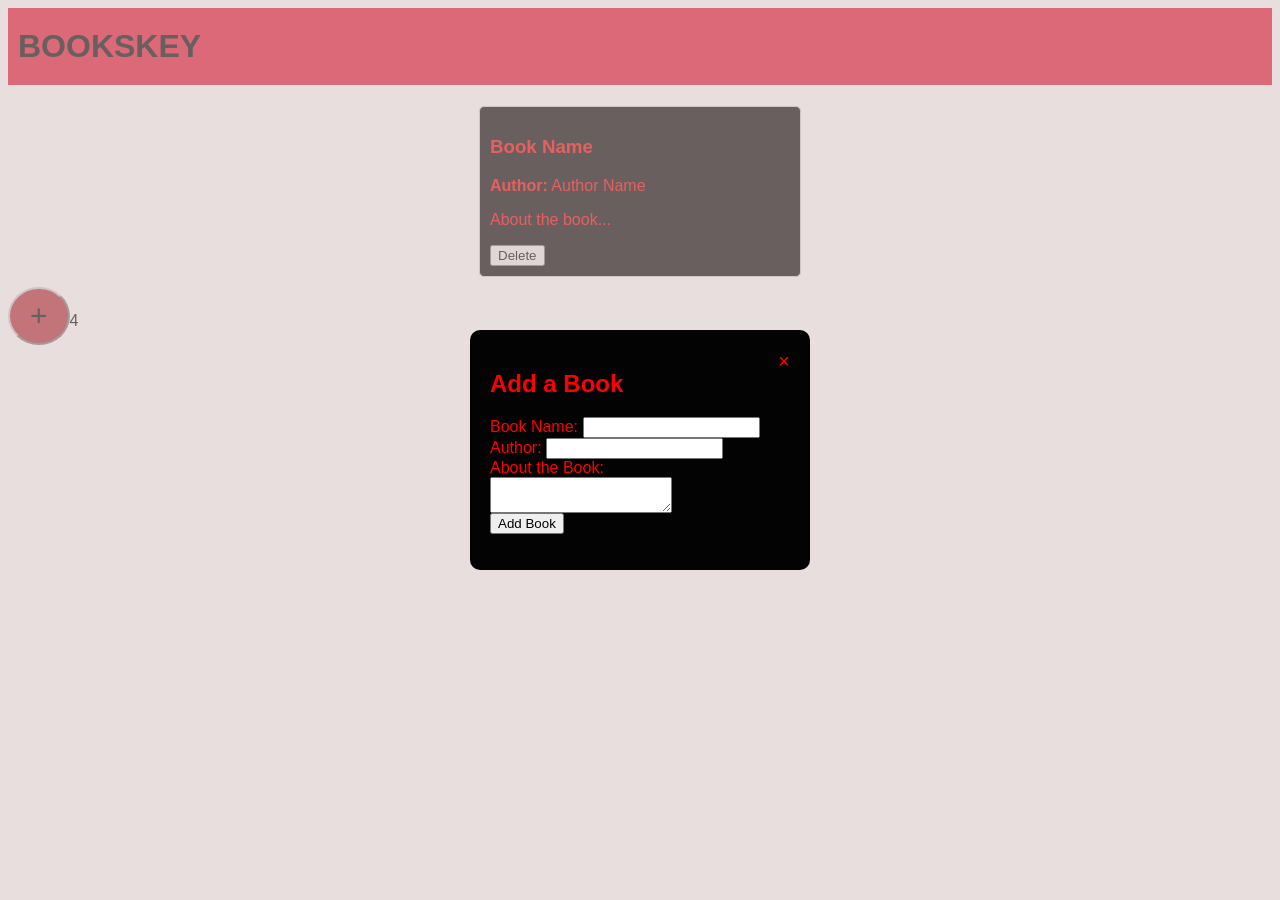
<file: book store/index.html>
<html lang="en">
<head>
    <meta charset="UTF-8">
    <meta name="viewport" content="width=device-width, initial-scale=1.0">
    <title>Document</title>
    <link rel="stylesheet" href="style.css">
    <script src="script.js"></script>
</head>
<body>
    <h1 class="head1">BOOKSKEY</h1>


    <div id="bookFormModal" class="modal">
        <div class="modal-content">
            <span class="close" onclick="closeForm()">&times;</span>
            <h2>Add a Book</h2>
            <form id="bookForm">
                <label for="bookName">Book Name:</label>
                <input type="text" id="bookName" required><br>
                <label for="authorName">Author:</label>
                <input type="text" id="authorName" required><br>
                <label for="aboutBook">About the Book:</label>
                <textarea id="aboutBook" required></textarea><br>
                <button type="button" onclick="addBook()">Add Book</button>
            </form>
        </div>
    </div>
    <div id="bookList" class="book-list"></div>
    <div class="book-item">
        <h3>Book Name</h3>
        <p><strong>Author:</strong> Author Name</p>
        <p>About the book...</p>
        <button class="delete-btn" onclick="deleteBook(this)">Delete</button>
    </div>
    <button class="btn" onclick="showForm()">+</button>4
    
</body>
</html>
</file>
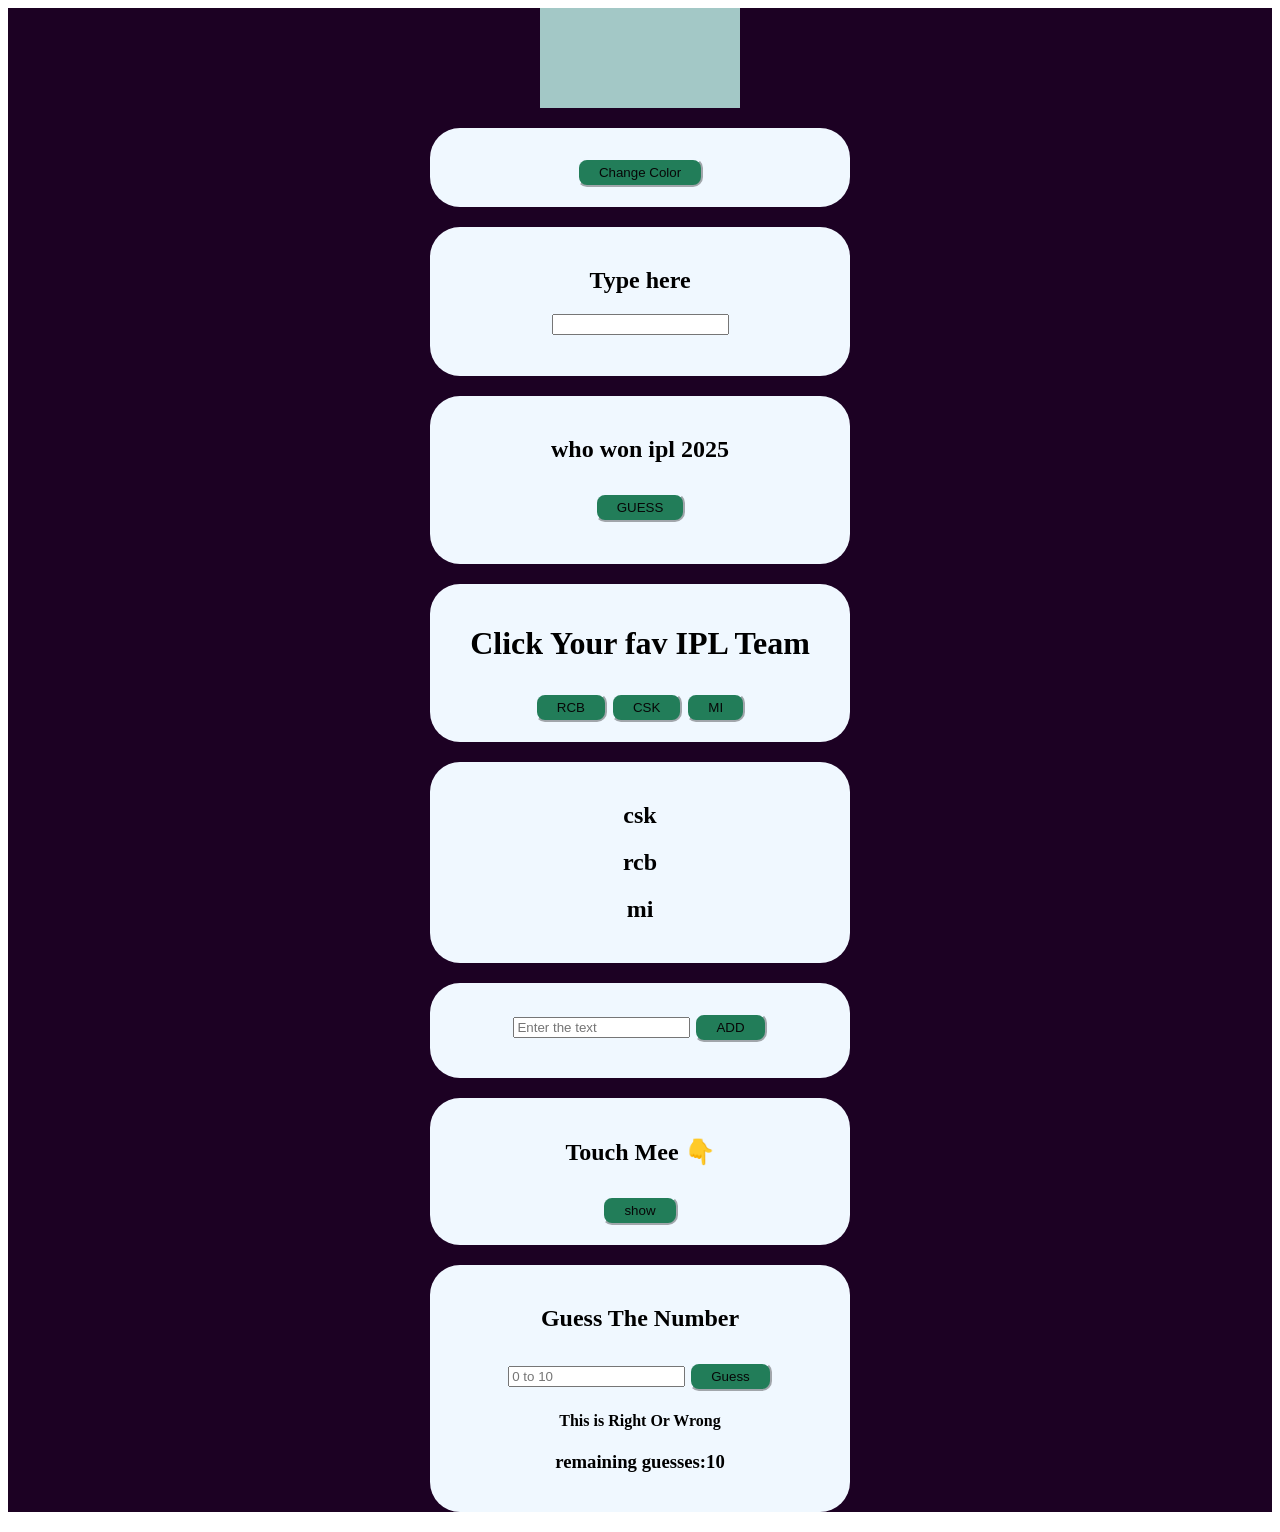
<file: JS/index.html>
<html lang="en">
<head>
    <meta charset="UTF-8">
    <meta name="viewport" content="width=device-width, initial-scale=1.0">
    <title>Document</title>
    <link rel="stylesheet" href="style.css">
    <script src="script.js"></script>
</head>

<body>
    <div class="body1" >
    <div class="color">
    </div>
    <div class="one">
    <button onclick="changecolor()">Change Color</button>
</div>
    <div class="one">
    <h2>Type here</h2>
    <div class="input">
        <input type="text" id="input" onkeyup="update()">
    </div>
    <h1 id="result"></h1>
    </div>


    <div class="one">
    <h2>who won ipl 2025</h2>
    <button onclick="repeat()">GUESS</button>
    <h1 id="exil"></h1>
</div>

    
    <div class="one">
    <h1>Click Your fav IPL Team</h1>
    <h2 id="ipl"></h1>
    <button onclick="team(event)">RCB</button>
    <button onclick="team(event)">CSK</button>
    <button onclick="team(event)">MI</button>
</div>

        <div class="one">
    <h2 class="iplteam" onclick="up(event)"> csk </h3>
    <h2 class="iplteam" onclick="up(event)"> rcb</h3>
    <h2 class="iplteam"onclick="up(event)">mi</h2>
    </div>


    <div class="one">
    <input type="text" id="name" placeholder="Enter the text">
    <button onclick="addList()">ADD</button>
    <ul id="list" style="font-size:1em;"></ul>
    </div>

    <div class="one">
    <h2>Touch Mee 👇</h2>
    <button id="three">show</button>
    </div>

    <div class="one">
        <h2>Guess The Number</h2>
        <input type="number" id="guess" placeholder="0 to 10">
        <button onclick="guess()">Guess</button>
        <h4 id="result1">This is Right Or Wrong</h4>
        <h3 id="guess1">remaining guesses:10</h3>
    </div>
</div>
</div>
</body>
</html>
</file>
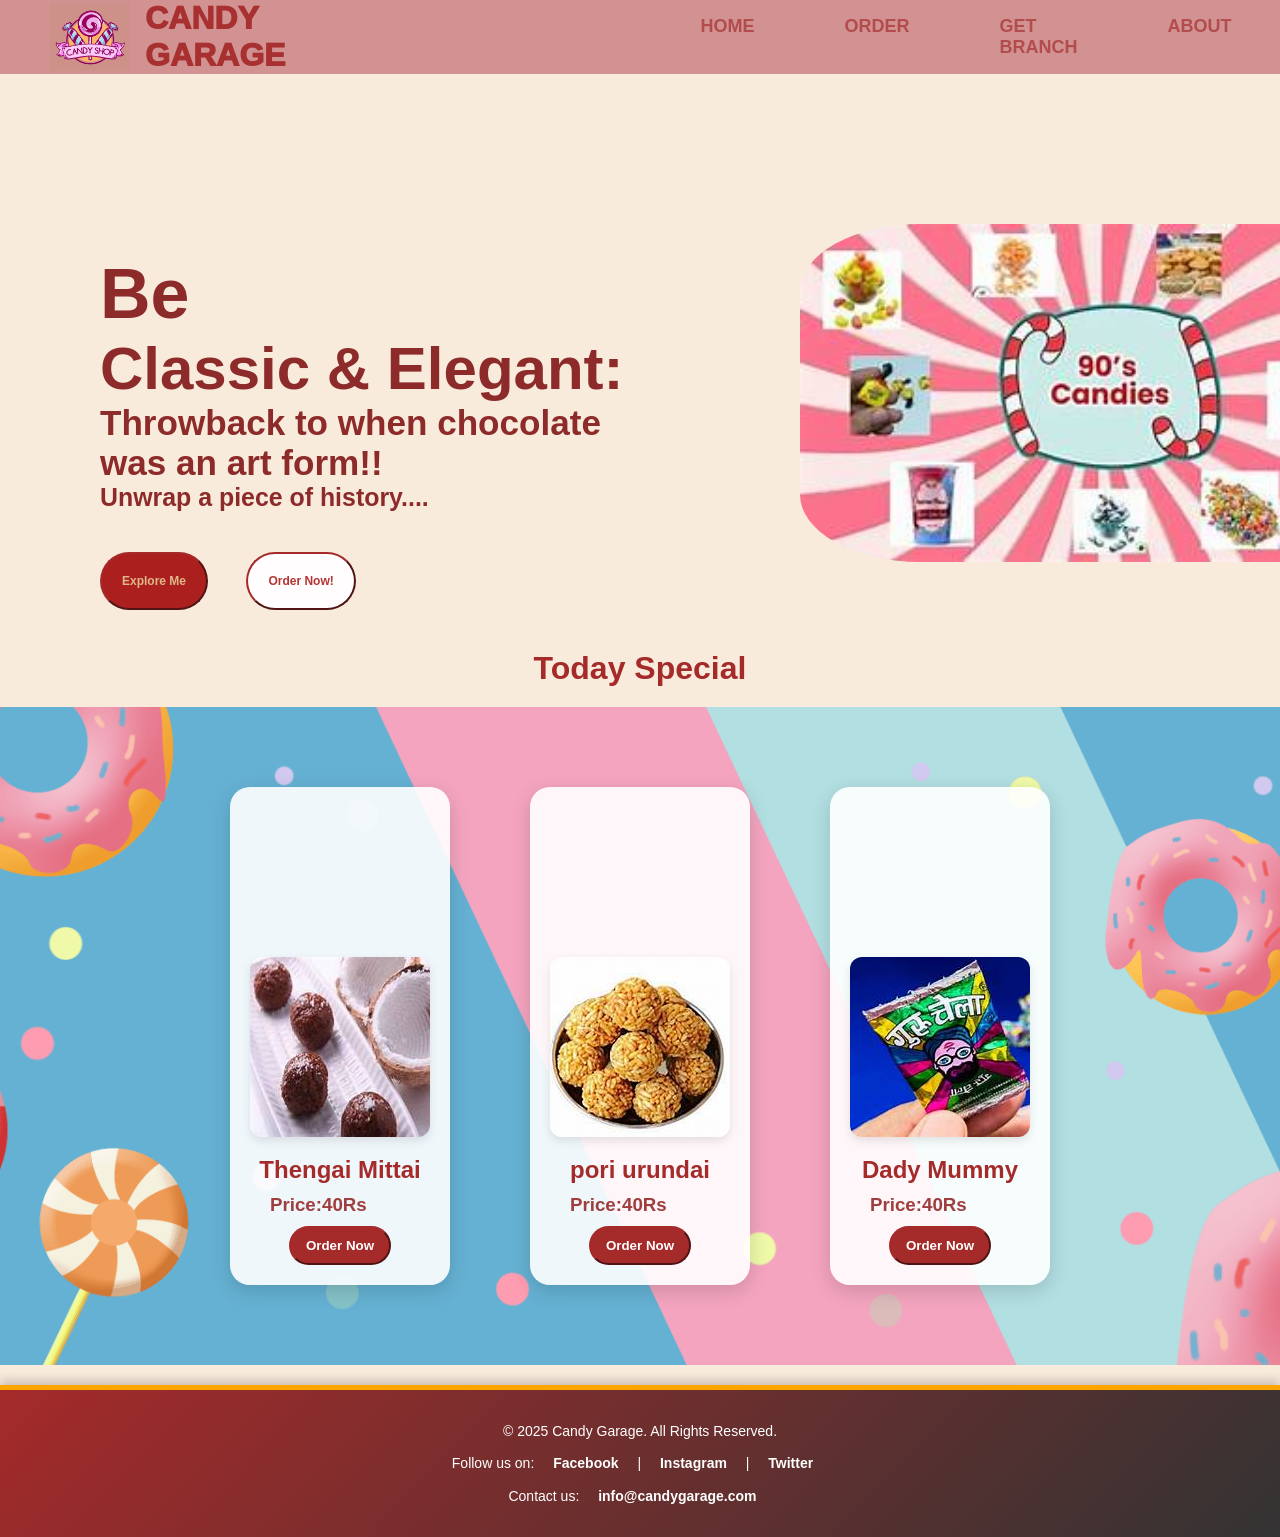
<file: VIA DO/index.html>
<!DOCTYPE html>
<html lang="en">
<head>
    <meta charset="UTF-8">
    <meta name="viewport" content="width=device-width, initial-scale=1.0">
    <title>VIA DO</title>
    <link rel="stylesheet" href="aaaaaa.css">
</head>
<body>
    <header class="he1">
        <img class="logo" width="80px"  src="th2.png">
        <h1 class="logo">CANDY<br>GARAGE</h1>
        <nav>
            <div class="u11">
            <ul>
                <li><a href="#">HOME</a></li>
                <li><a href="#">ORDER</a></li>
                <li><a href="#">GET BRANCH</a></li>
                <li><a href="#">ABOUT</a></li>
            </ul>
        </div>
        </nav>
    </header>
<div class="one">
    <div class="throw">
    <h1 class="be">Be</h1>
    <h1> Classic & Elegant:</h1>
    <h3>Throwback to when chocolate</h3>
    <h3>was an art form!!</h3>
    <h5>Unwrap a piece of history....</h5>
    <button class="btn" onclick="">Explore Me</button>
    <button class="btn1" >Order Now!</button>
</div>
    <img src="th (1).jpeg" class="pict"> 
</div>
<h1 class="today">Today Special</h1>
<div class="candy" >
    <div class="m1">
    <img src="th.jpeg">
    <div class="details">
    <h2>Thengai Mittai</h1>
        <h3><span>Price</span>:40Rs</h3>
        <button>Order Now</button> 
    </div>
    </div>
    <div class="m2">
    <img src="th (2).jpeg">
    <div class="details">
    <h2>pori urundai</h2>
    <h3><span>Price</span>:40Rs</h3>
        <button>Order Now</button>
    </div>
</div>
<div class="m3">
    <img src="th (3).jpeg">
    <div class="details">
    <h2>Dady Mummy</h2>
    <h3><span>Price</span>:40Rs</h3>
    <button>Order Now</button>
</div>
</div>
</div>
</div>
<footer style="background-color: #333; color: white; text-align: center; padding: 20px; margin-top: 20px;">
    <p>&copy; 2025 Candy Garage. All Rights Reserved.</p>
    <p>Follow us on: 
        <a href="#" style="color: #fff; text-decoration: none;">Facebook</a> | 
        <a href="#" style="color: #fff; text-decoration: none;">Instagram</a> | 
        <a href="#" style="color: #fff; text-decoration: none;">Twitter</a>
    </p>
    <p>Contact us: <a href="mailto:info@candygarage.com" style="color: #fff; text-decoration: none;">info@candygarage.com</a></p>
</footer>
</body>
</html>
</file>
<file: book store/style.css>
/* General styles */
body {
    font-family: Arial, sans-serif;
}

.head1 {
    background-color: rgb(229, 20, 51);
    padding: 20px 10px;
}

.btn {
    font-size: 30px;
    padding: 10px 20px;
    cursor: pointer;
    border-radius: 100%;
    background-color: rgb(179, 42, 51);
    border-color: #ccc;
}
.modal {
    display: flex;
    position: fixed;
    top: 0;
    left: 0;
    width: 100%;
    height: 100%;
    background-color: rgba(209, 190, 190, 0.5);
    justify-content: center;
    align-items: center;
}

.modal-content {
    background-color: rgb(3, 3, 3);
    padding: 20px;
    border-radius: 10px;
    width: 300px;
    text-align: left;
    color: red;
}

.close {
    float: right;
    font-size: 20px;
    cursor: pointer;
}
.book-list {
    margin-top: 20px;
}

.book-item {
    border: 1px solid #ccc;
    padding: 10px;
    margin: 10px auto;
    width: 300px;
    text-align: left;
    border-radius: 5px;
    color: red;
    background-color: black;
}
</file>
<file: JS/style.css>
/* General styles */
      body {
        text-align: center;
    }
    
    .body1 {
        background-color: rgb(28, 1, 35);
    }
    
    .color {
        background-color: rgb(163, 200, 198);
        margin: 0 auto;
        width: 200px;
        height: 100px;
        transition: 2s;
    }
    
    button {
        margin-top: 10px;
        border-radius: 10px;
        padding: 5px 20px;
        color: rgb(7, 7, 7);
        background-color: rgb(34, 125, 89);
        border-color: aliceblue;
    }
    
    button:hover {
        background-color: rgb(163, 209, 226);
        color: black;
        transition: all 0.4s ease;
    }
    
    .input {
        margin-top: 20px;
    }
    
    #result {
        color: seagreen;
    }
    
    .iplteam {
        cursor: pointer;
        gap: 30px;
    }
    
    .ganap {
        display: flex;
        justify-content: center;
        transition: all 0.5s ease;
        
    }
    
    .iplteam:hover {
        color: red;
        font-size: 30px;
        transition: all 0.3s ease;
    }
    
    .one {
        background-color: aliceblue;
        margin: 20px auto;
        border-radius: 30px;
        padding: 20px 10px;
        max-width: 800px;
        width: 400px;
        font-weight: bold;
    }
    
    @media (max-width: 768px) {
        .color {
            width: 150px;
            height: 80px;
        }
    
        button {
            padding: 5px 15px;
            font-size: 0.9em;
        }
    
        .ganap {
            flex-direction: column;
            padding: 10px;
        }
    
        .iplteam:hover {
            font-size: 25px;
        }
    
        .one {
            padding: 15px 5px;
        }
    }
    
    @media (max-width: 480px) {
        .color {
            width: 100px;
            height: 60px;
        }
    
        button {
            padding: 5px 10px;
            font-size: 0.8em;
        }
    
        .ganap {
            margin: 10px auto;
            padding: 5px;
        }
    
        .iplteam:hover {
            font-size: 20px;
        }
    
        .one {
            padding: 10px 5px;
        }
    }

    .alertclick:hover{
        background-color: sandybrown;
        transition: all 4s ease;
    }
</file>
<file: VIA DO/aaaaaa.css>
* {
    margin: 0;
    padding: 0;
    box-sizing: border-box;
    font-family: Arial, sans-serif;
   
}
body{
    background-color: rgb(248, 235, 220);
}
.he1 {
    background-color: rgb(210, 146, 146);
    display: flex;
    align-items: center;
    gap: 15px;
    padding: 0px 50px;
}
.u11{
    margin-left: 400px;
}
.logo {
    color: rgba(165, 42, 42, 0.944);
    font-size: 32px;
    font-weight: 1000;
    font-variant: small-caps;
    padding-left: 0px;
    margin-left: 0%;
}

nav ul {
    list-style: none;
    display: flex;
    gap: 90px;

}

nav ul li {
    display: inline;

}

nav ul li a {
    text-decoration: none;
    color: rgb(179, 76, 76);
    font-size: 18px;
    transition: 0.3s;
    font-weight: bold;
}

nav ul li a:hover {
    color: rgb(231, 114, 42);
}

.pict{
    position: absolute;
    width: 600px;
    margin-top: 150px;
    margin-left: 800px;
    z-index: 10;
    border-radius: 20%;
    image-rendering: auto;
    image-resolution: 100px;
}
.throw{
    text-align:left;
    margin-top: 180px;
    margin-left: 100px;
    font-size: 30px;
    color: rgb(141, 42, 42);
}
.one{
    display: flex;
  
}
.btn{
    padding: 20px;
    background-color: rgb(172, 31, 31);
    border-color: brown;
    border-radius: 50px;
    color: burlywood;
    font-size: 12px;
    font-weight: bold;
    
}
.btn:hover{
    background-color: aliceblue;
    color: brown;
}
.btn1:hover{
    background-color: brown;
    color: aliceblue;
}
.btn1{
    padding: 20px;
    background-color: rgb(255, 253, 253);
    border-radius: 50px;
    color: rgb(182, 51, 51);
    font-size: 12px;
    border-color: brown;
    margin-top: 40px;
    margin-left: 30px;
    font-weight: bold;
}
.banner{
    display: flex;
    background-image: url('banner.png');
    background-size: cover;        
    background-position: center;   
    background-repeat: no-repeat;  
    height: 600px;
    margin-top: 50px;
    z-index: -1;
    position: relative;
}
.today{
    margin-top: 120px;
    color: brown;
    text-align: center;
    font-size: 40px;
    font-weight: bold;
}
.be{
    font-size: 70px;
}
.today {
    text-align: center;
    font-size: 32px;
    margin: 40px 0 20px;
    color: #a52a2a;
  }
  
  .candy {
    display: flex;
    justify-content: center;
    gap: 80px;
    padding: 80px 20px;
    background-image: url('banner.png');
    background-size: cover;
    background-position: center;
    background-repeat: no-repeat;
    position: relative;
    flex-wrap: wrap;
  }
  
  
  .candy img {
    width: 150px;
    height: auto;
    border-radius: 12px;
    box-shadow: 0 4px 10px rgba(0,0,0,0.1);
    transition: transform 0.3s ease;
    margin-top: 150px;
    width: 200px;
  }
  
  .candy img:hover {
    transform: scale(1.05);
  }

  .m1, .m2, .m3 {
    position: relative;
    z-index: 1;
    background-color: rgba(255, 255, 255, 0.9);
    border-radius: 20px;
    padding: 20px;
    width: 220px;
    text-align: center;
    box-shadow: 0 6px 20px rgba(0, 0, 0, 0.15);
    transition: transform 0.3s;
  }
  
  .m1:hover, .m2:hover, .m3:hover {

    transform: scale(1.05);
  }
  
  .m1 img, .m2 img, .m3 img {
    width: 100%;
    border-radius: 12px;
    margin-bottom: 15px;
  }
  
  .m1 button, .m2 button, .m3 button {
    padding: 10px 15px;
    background-color: brown;
    color: white;
    border-radius: 20px;
    cursor: pointer;
    font-weight: bold;
    margin-top: 10px;
    transition: background-color 0.3s;
    border-color: #a52a2a;
  }
  
  .m1 button:hover, .m2 button:hover, .m3 button:hover {
    background-color:aliceblue;
    color: rgb(205, 73, 46);  }
.details{
    color: #a52a2a;
}
.details h3{
    margin-top: 10px;
    text-align: left;
    margin-left: 20px;
    color: #9f3e3e;
}
footer {
    background: linear-gradient(135deg, #a52a2a, #333);
    color: #f5f5f5;
    text-align: center;
    padding: 30px 20px;
    margin-top: 40px;
    font-size: 14px;
    box-shadow: 0 -4px 10px rgba(0, 0, 0, 0.2);
    border-top: 5px solid #ffa500;
}

footer a {
    color: #ffa500;
    text-decoration: none;
    margin: 0 15px;
    font-weight: bold;
    transition: color 0.3s, transform 0.3s;
}

footer a:hover {
    color: #fff;
    transform: scale(1.1);
}

footer p {
    margin: 10px 0;
    line-height: 1.6;
}

footer .social-icons {
    margin-top: 15px;
}

footer .social-icons a {
    display: inline-block;
    width: 40px;
    height: 40px;
    margin: 0 10px;
    background-color: #ffa500;
    color: #333;
    border-radius: 50%;
    line-height: 40px;
    text-align: center;
    font-size: 18px;
    transition: background-color 0.3s, transform 0.3s;
}

footer .social-icons a:hover {
    background-color: #fff;
    color: #a52a2a;
    transform: scale(1.2);
}
</file>
